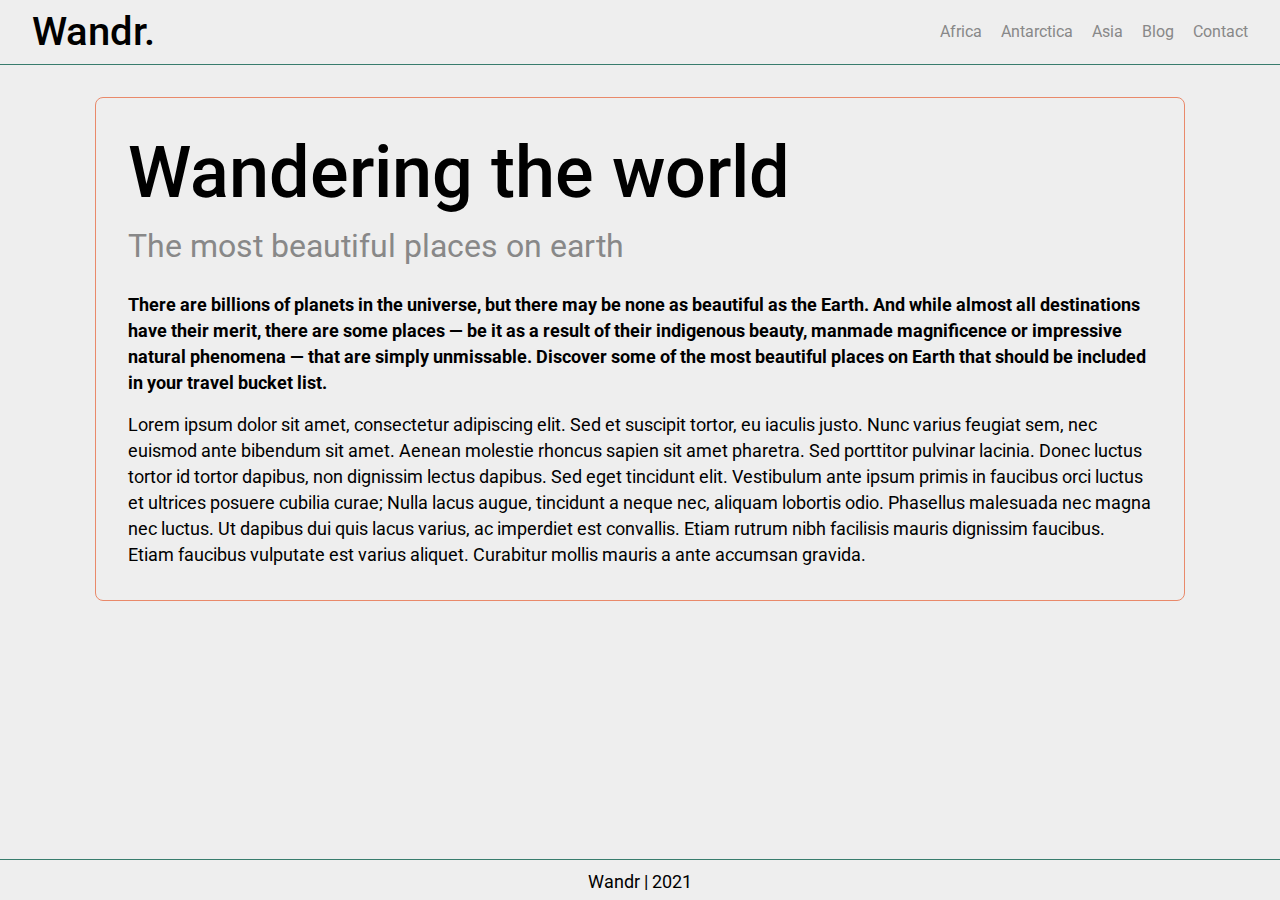
<file: index.html>
<!DOCTYPE html>
<html>

<head>
    <title>Wandr | Discover the World</title>
    <link rel="stylesheet" type="text/css" href="styles.css">
    <link rel="preconnect" href="https://fonts.gstatic.com">
    <link href="https://fonts.googleapis.com/css2?family=Roboto:ital,wght@0,100;0,300;0,400;0,500;0,700;0,900;1,100;1,300;1,400;1,500;1,700;1,900&display=swap" rel="stylesheet">
</head>

<nav>
    <div class="topnav">
        <a href="index.html" class="topnav-wandr">Wandr.</a>
        <div class="topnav-right">
            <ul>
                <li><a href="africa.html">Africa</a></li>
                <li><a href="antarctica.html">Antarctica</a></li>
                <li><a href="asia.html">Asia</a></li>
                <li><a href="blog.html">Blog</a></li>
                <li><a href="contact.html">Contact</a></li>
            </ul>
        </div>
    </div>
</nav>

<section>
    <div class="box-1">
        <h1>Wandering the world</h1>
        <h2>The most beautiful places on earth</h2>
        <p><strong>There are billions of planets in the universe, but there may be none as beautiful as the Earth. And while almost all destinations have their merit, there are some places — be it as a result of their indigenous beauty, manmade magnificence or impressive natural phenomena — that are simply unmissable. Discover some of the most beautiful places on Earth that should be included in your travel bucket list.</strong></p>
        <p>Lorem ipsum dolor sit amet, consectetur adipiscing elit. Sed et suscipit tortor, eu iaculis justo. Nunc varius feugiat sem, nec euismod ante bibendum sit amet. Aenean molestie rhoncus sapien sit amet pharetra. Sed porttitor pulvinar lacinia. Donec luctus tortor id tortor dapibus, non dignissim lectus dapibus. Sed eget tincidunt elit. Vestibulum ante ipsum primis in faucibus orci luctus et ultrices posuere cubilia curae; Nulla lacus augue, tincidunt a neque nec, aliquam lobortis odio. Phasellus malesuada nec magna nec luctus. Ut dapibus dui quis lacus varius, ac imperdiet est convallis. Etiam rutrum nibh facilisis mauris dignissim faucibus. Etiam faucibus vulputate est varius aliquet. Curabitur mollis mauris a ante accumsan gravida.</p>
    </div>
</section>

<footer>
    <p>Wandr | 2021</p>
</footer>

</html>
</file>
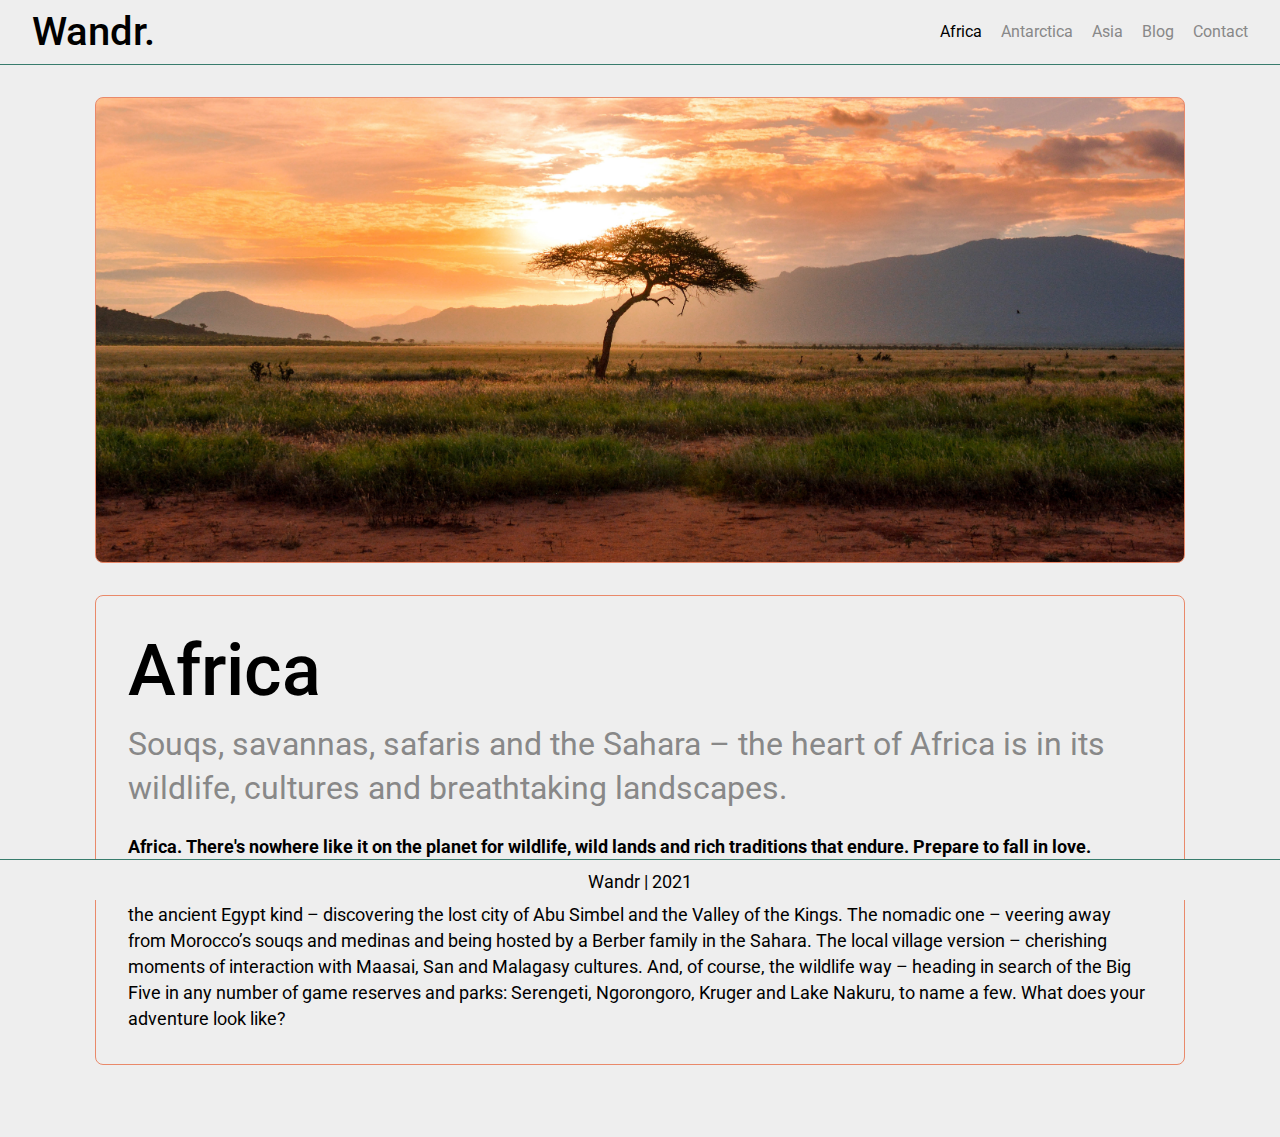
<file: africa.html>
<!DOCTYPE html>
<html>

<head>
    <title>Wandr | Discover the World</title>
    <link rel="stylesheet" type="text/css" href="styles.css">
    <link rel="preconnect" href="https://fonts.gstatic.com">
    <link href="https://fonts.googleapis.com/css2?family=Roboto:ital,wght@0,100;0,300;0,400;0,500;0,700;0,900;1,100;1,300;1,400;1,500;1,700;1,900&display=swap" rel="stylesheet">
</head>

<nav>
    <div class="topnav">
        <a href="index.html" class="topnav-wandr">Wandr.</a>
        <div class="topnav-right">
            <ul>
                <li><a class="active" href="africa.html">Africa</a></li>
                <li><a href="antarctica.html">Antarctica</a></li>
                <li><a href="asia.html">Asia</a></li>
                <li><a href="blog.html">Blog</a></li>
                <li><a href="contact.html">Contact</a></li>
            </ul>
        </div>
    </div>
</nav>

<section>
    <div class="hero" id="africa"></div>
</section>

<section>
    <div class="box-1">
        <h1>Africa</h1>
        <h2>Souqs, savannas, safaris and the Sahara – the heart of Africa is in its wildlife, cultures and breathtaking landscapes.</h2>
        <p><strong>Africa. There's nowhere like it on the planet for wildlife, wild lands and rich traditions that endure. Prepare to fall in love.</strong></p>
        <p>Originally meaning ‘to travel’ in Arabic and Swahili, the word ‘safari’ can describe many types of epic adventure in Africa. There’s the ancient Egypt kind – discovering the lost city of Abu Simbel and the Valley of the Kings. The nomadic one – veering away from Morocco’s souqs and medinas and being hosted by a Berber family in the Sahara. The local village version – cherishing moments of interaction with Maasai, San and Malagasy cultures. And, of course, the wildlife way – heading in search of the Big Five in any number of game reserves and parks: Serengeti, Ngorongoro, Kruger and Lake Nakuru, to name a few. What does your adventure look like?</p>
    </div>
</section>

<footer>
    <p>Wandr | 2021</p>
</footer>

</html>
</file>
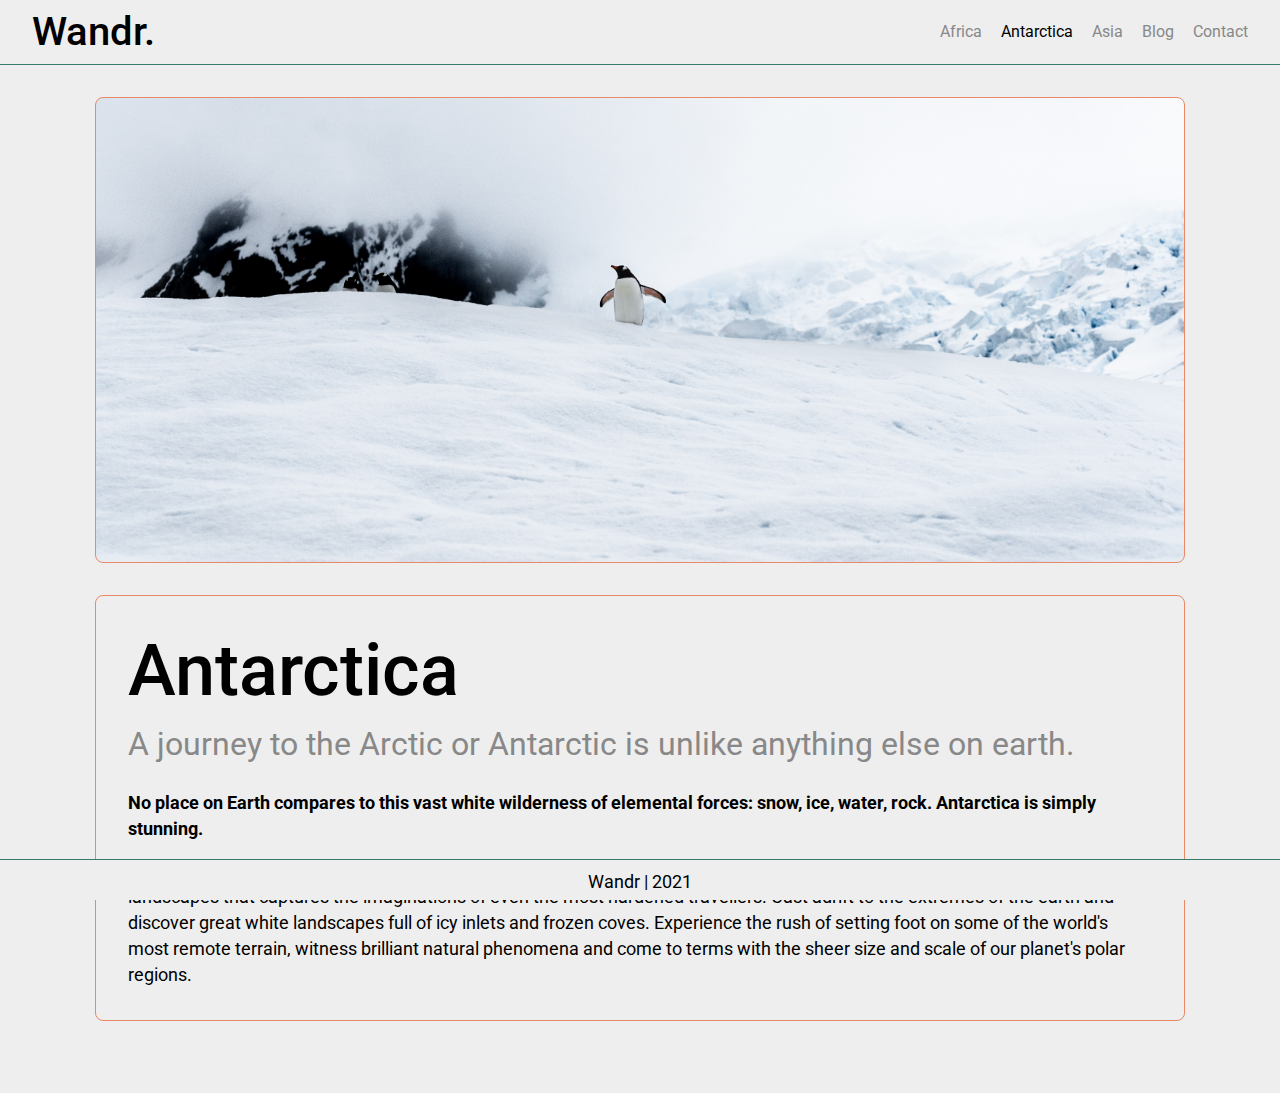
<file: antarctica.html>
<!DOCTYPE html>
<html>

<head>
    <title>Wandr | Discover the World</title>
    <link rel="stylesheet" type="text/css" href="styles.css">
    <link rel="preconnect" href="https://fonts.gstatic.com">
    <link href="https://fonts.googleapis.com/css2?family=Roboto:ital,wght@0,100;0,300;0,400;0,500;0,700;0,900;1,100;1,300;1,400;1,500;1,700;1,900&display=swap" rel="stylesheet">
</head>

<nav>
    <div class="topnav">
        <a href="index.html" class="topnav-wandr">Wandr.</a>
        <div class="topnav-right">
            <ul>
                <li><a href="africa.html">Africa</a></li>
                <li><a class="active" href="antarctica.html">Antarctica</a></li>
                <li><a href="asia.html">Asia</a></li>
                <li><a href="blog.html">Blog</a></li>
                <li><a href="contact.html">Contact</a></li>
            </ul>
        </div>
    </div>
</nav>

<section>
    <div class="hero" id="antarctica"></div>
</section>

<section>
    <div class="box-1">
        <h1>Antarctica</h1>
        <h2>A journey to the Arctic or Antarctic is unlike anything else on earth.</h2>
        <p><strong>No place on Earth compares to this vast white wilderness of elemental forces: snow, ice, water, rock. Antarctica is simply stunning.</strong></p>
        <p>No matter whether you're visiting the southern or northern extremes of our planet, there's something about these white landscapes that captures the imaginations of even the most hardened travellers. Cast adrift to the extremes of the earth and discover great white landscapes full of icy inlets and frozen coves. Experience the rush of setting foot on some of the world's most remote terrain, witness brilliant natural phenomena and come to terms with the sheer size and scale of our planet's polar regions.</p>
    </div>
</section>

<footer>
    <p>Wandr | 2021</p>
</footer>

</html>
</file>
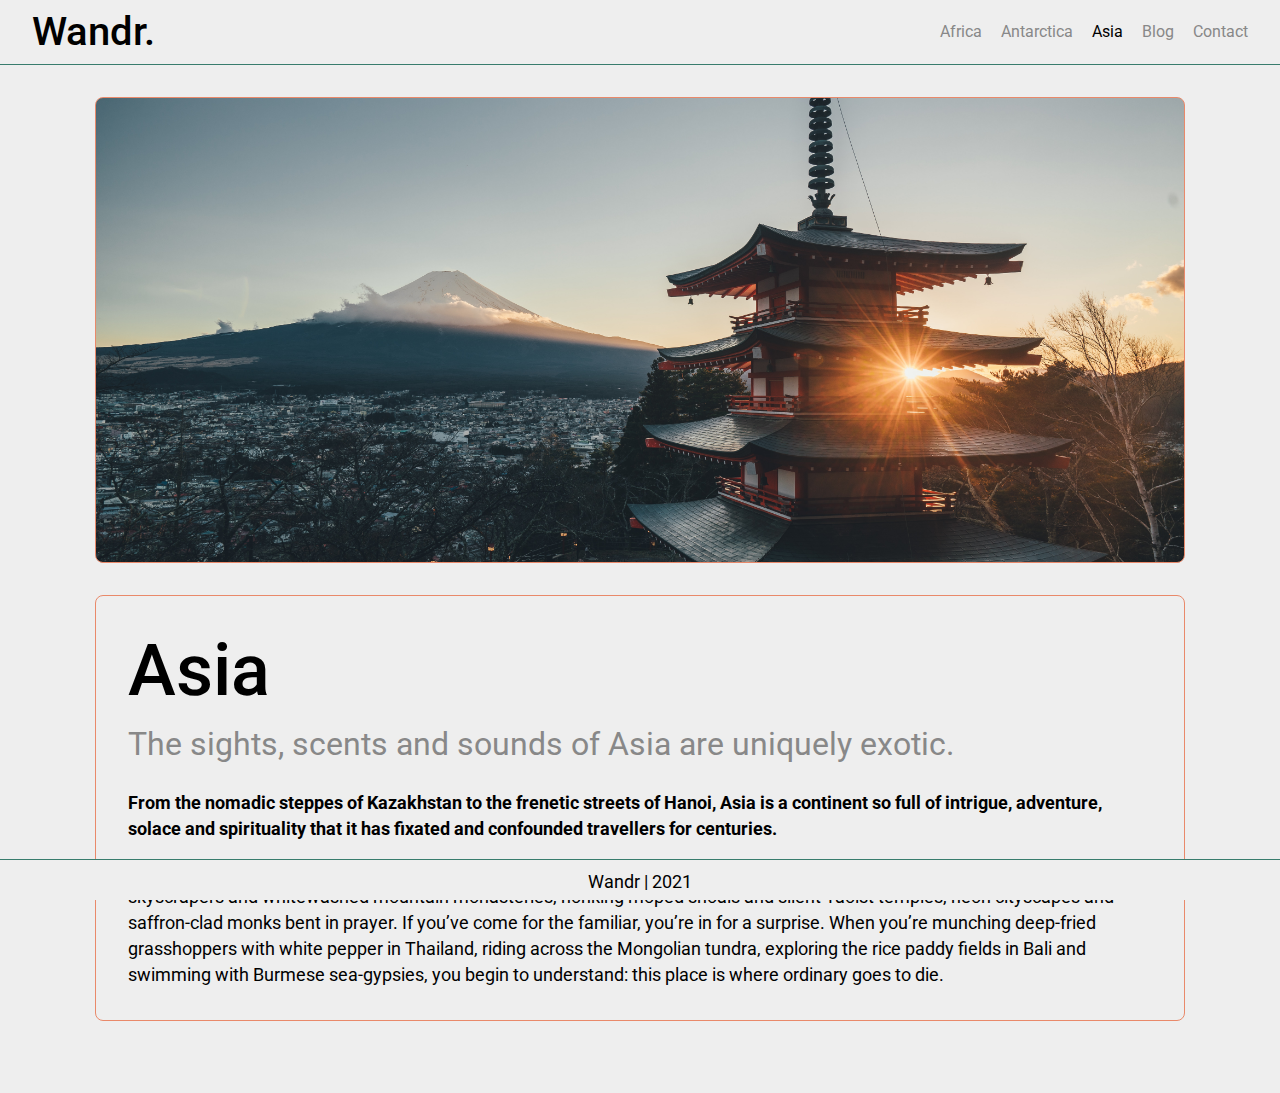
<file: asia.html>
<!DOCTYPE html>
<html>

<head>
    <title>Wandr | Discover the World</title>
    <link rel="stylesheet" type="text/css" href="styles.css">
    <link rel="preconnect" href="https://fonts.gstatic.com">
    <link href="https://fonts.googleapis.com/css2?family=Roboto:ital,wght@0,100;0,300;0,400;0,500;0,700;0,900;1,100;1,300;1,400;1,500;1,700;1,900&display=swap" rel="stylesheet">
</head>

<nav>
    <div class="topnav">
        <a href="index.html" class="topnav-wandr">Wandr.</a>
        <div class="topnav-right">
            <ul>
                <li><a href="africa.html">Africa</a></li>
                <li><a href="antarctica.html">Antarctica</a></li>
                <li><a class="active" href="asia.html">Asia</a></li>
                <li><a href="blog.html">Blog</a></li>
                <li><a href="contact.html">Contact</a></li>
            </ul>
        </div>
    </div>
</nav>

<section>
    <div class="hero" id="asia"></div>
</section>

<section>
    <div class="box-1">
        <h1>Asia</h1>
        <h2>The sights, scents and sounds of Asia are uniquely exotic.</h2>
        <p><strong>From the nomadic steppes of Kazakhstan to the frenetic streets of Hanoi, Asia is a continent so full of intrigue, adventure, solace and spirituality that it has fixated and confounded travellers for centuries.</strong></p>
        <p>Welcome to Asia, the most populous, energetic and contradictory continent on earth. Across one vast landmass you’ll find sci-fi skyscrapers and whitewashed mountain monasteries, honking moped shoals and silent Taoist temples, neon cityscapes and saffron-clad monks bent in prayer. If you’ve come for the familiar, you’re in for a surprise. When you’re munching deep-fried grasshoppers with white pepper in Thailand, riding across the Mongolian tundra, exploring the rice paddy fields in Bali and swimming with Burmese sea-gypsies, you begin to understand: this place is where ordinary goes to die.</p>
    </div>
</section>

<footer>
    <p>Wandr | 2021</p>
</footer>

</html>
</file>
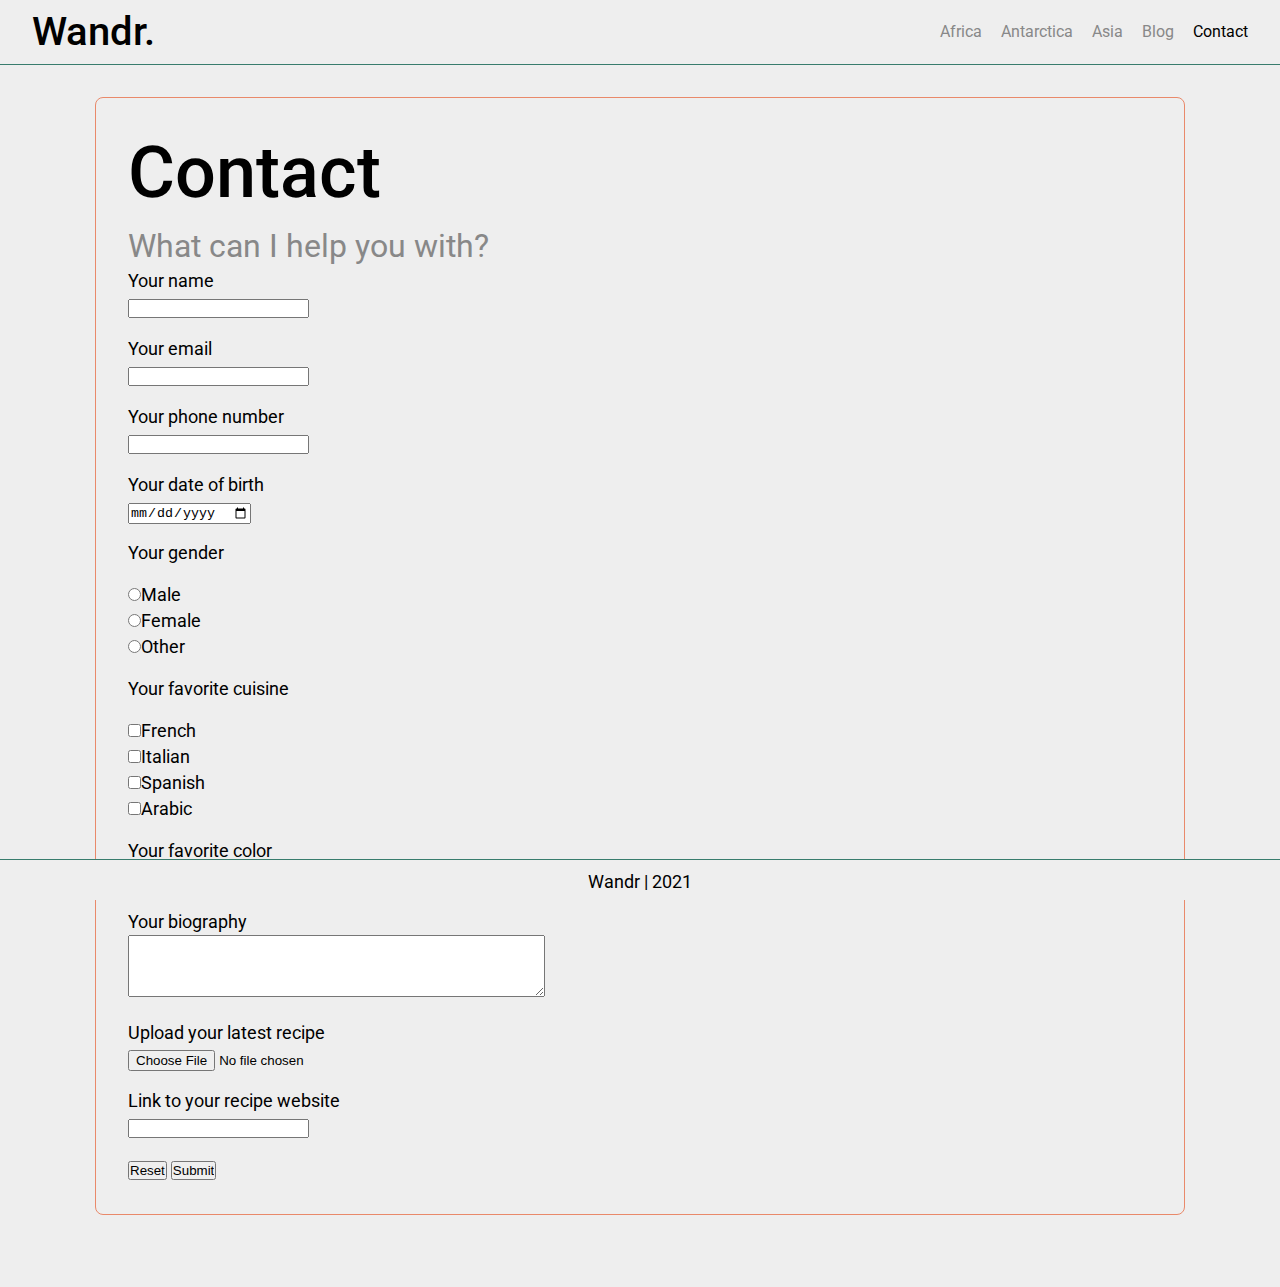
<file: contact.html>
<!DOCTYPE html>
<html>

<head>
    <title>Wandr | Discover the World</title>
    <link rel="stylesheet" type="text/css" href="styles.css">
    <link rel="preconnect" href="https://fonts.gstatic.com">
    <link href="https://fonts.googleapis.com/css2?family=Roboto:ital,wght@0,100;0,300;0,400;0,500;0,700;0,900;1,100;1,300;1,400;1,500;1,700;1,900&display=swap" rel="stylesheet">
</head>

<nav>
    <div class="topnav">
        <a href="index.html" class="topnav-wandr">Wandr.</a>
        <div class="topnav-right">
            <ul>
                <li><a href="africa.html">Africa</a></li>
                <li><a href="antarctica.html">Antarctica</a></li>
                <li><a href="asia.html">Asia</a></li>
                <li><a href="blog.html">Blog</a></li>
                <li><a class="active" href="contact.html">Contact</a></li>
            </ul>
        </div>
    </div>
</nav>

<section>
    <div class="box-1">
        <h1>Contact</h1>
        <h2>What can I help you with?</h2>
        <form name="contact" method="POST" data-netlify="true">
            <p>
                <label>Your name<br><input type="text" name="name" /></label>
            </p>
            <p>
                <label>Your email<br><input type="email" name="email" /></label>
            </p>
            <p>
                <label>Your phone number<br><input type="tel" name="phone" /></label>
            </p>
            <p>
                <label>Your date of birth<br><input type="date" name="birthday" /></label>
            </p>
            <p>Your gender</p>
            <p>
                <label><input type="radio" name="gender" value="male"/>Male</label><br>
                <label><input type="radio" name="gender" value="male"/>Female</label><br>
                <label><input type="radio" name="gender" value="male"/>Other</label>
            </p>
            <p>Your favorite cuisine</p>
            <p>
                <label><input type="checkbox" name="french" value="french"/>French</label><br>
                <label><input type="checkbox" name="italian" value="italian"/>Italian</label><br>
                <label><input type="checkbox" name="spanish" value="spanish"/>Spanish</label><br>
                <label><input type="checkbox" name="arabic" value="arabic"/>Arabic</label>
            </p>
            <p>
                <label>Your favorite color<br><input type="color" name="favcolor" /></label>
            </p>
            <p>
                <label>Your biography<br><textarea name="biography" rows="4" cols="50"></textarea></label>
            </p>
            <p>
                <label>Upload your latest recipe<br><input type="file" name="recipe"></label>
            </p>
            <p>
                <label>Link to your recipe website<br><input type="url" name="website"></label>
            </p>
            <p>
                <input type="reset" value="Reset">
                <input type="submit" value="Submit">
            </p>
        </form>
    </div>
</section>

<footer>
    <p>Wandr | 2021</p>
</footer>

</html>
</file>
<file: styles.css>
* {
  margin: 0;
  padding: 0;
}

body {
  background-color: #fff;
  font: normal 14px Roboto, sans-serif;
}

h1 {
  font-size: 48px;
  font-weight: 500;
  line-height: 56px;
}

h2 {
  font-size: 24px;
  line-height: 34px;
  font-weight: 400;
  color: #888888;
}

h3 {
  font-size: 24px;
  line-height: 34px;
  font-weight: 500;
}

h1 + h2 {
  margin-top: 8px;
}

h1 + p,
h2 + p {
  margin-top: 16px;
}

p {
  line-height: 22px;
  margin-bottom: 16px;
}

p:last-child {
  margin-bottom: 0;
}

.topnav {
  height: 64px;
  border-bottom: 1px solid #387c6d;
}

.topnav-wandr {
  color: #000;
  font-weight: 500;
  font-size: 40px;
  position: relative;
  top: 8px;
  margin-left: 32px;
}

.topnav a {
  text-align: center;
  text-decoration: none;
}

.topnav-right {
  float: right;
  position: relative;
  top: 14px;
  margin-right: 32px;
}

.topnav ul li {
  list-style-type: none;
  display: inline-block;
  font-size: 16px;
  padding-top: 8px;
  margin-right: 16px;
}

.topnav li:last-child {
  margin-right: 0;
}

.topnav-right a {
  color: #888888;
}

.topnav-right a:hover {
  color: #444444;
}

.topnav-right a.active {
  color: #000;
}

.hero {
  width: 80%;
  height: 200px;
  background-size: cover;
  background-position: center;
  background-repeat: no-repeat;
  border: 1px solid #e9896a;
  border-radius: 8px;
  padding: 32px;
  margin: 16px auto 0;
}

#africa {
  background-image: url(images/africa.jpg);
}

#antarctica {
  background-image: url(images/antarctica.jpg);
}

#asia {
  background-image: url(images/asia.jpg);
}

.container {
  display: flex;
  flex-flow: row wrap;
  justify-content: center;
  margin-bottom: 56px;
}

.blogpost {
  width: 300px;
  border: 1px solid #e9896a;
  border-radius: 8px;
  align-items: center;
  margin: 24px;
}

.blog-img {
  height: 180px;
  width: 100%;
  background-size: cover;
  background-position: center;
  background-repeat: no-repeat;
  border-radius: 8px 8px 0 0;
}

.blogpost h3 {
  padding: 16px;
}

.blogpost-bali {
  flex-grow: 1;
}

.blogpost-amsterdam {
  order: -1;
  flex-grow: 2;
}

.blogpost-prague {
  order: -1;
  flex-grow: 1;
}

.blogpost-rio-de-janeiro {
  order: -1;
  flex-grow: 1;
}

.blogpost-tulum {
  flex-grow: 1;
}

.box-1 {
  width: 80%;
  border: 1px solid #e9896a;
  border-radius: 8px;
  padding: 32px;
  margin: 16px auto 0;
}

.box-1:last-child {
  margin-bottom: 56px;
}

footer {
  position: fixed;
  height: 40px;
  width: 100%;
  border-top: 1px solid #387c6d;
  background-color: #fff;
  left: 0;
  bottom: 0;
  text-align: center;
}

footer p {
  margin-top: 9px;
}

@media (min-width: 1024px) {
  body {
    background-color: #eeeeee;
  }
  h1 {
    font-size: 72px;
    line-height: 86px;
  }
  h2 {
    font-size: 32px;
    line-height: 44px;
  }
  h1 + p,
  h2 + p {
    margin-top: 24px;
  }
  p {
    font-size: 18px;
    line-height: 26px;
  }
  .hero {
    height: 400px;
    margin: 32px auto;
  }
  .box-1 {
    margin: 32px auto 0;
  }
  .box-1:last-child {
    margin-bottom: 72px;
  }
  footer {
    background-color: #eeeeee;
  }
}
</file>
